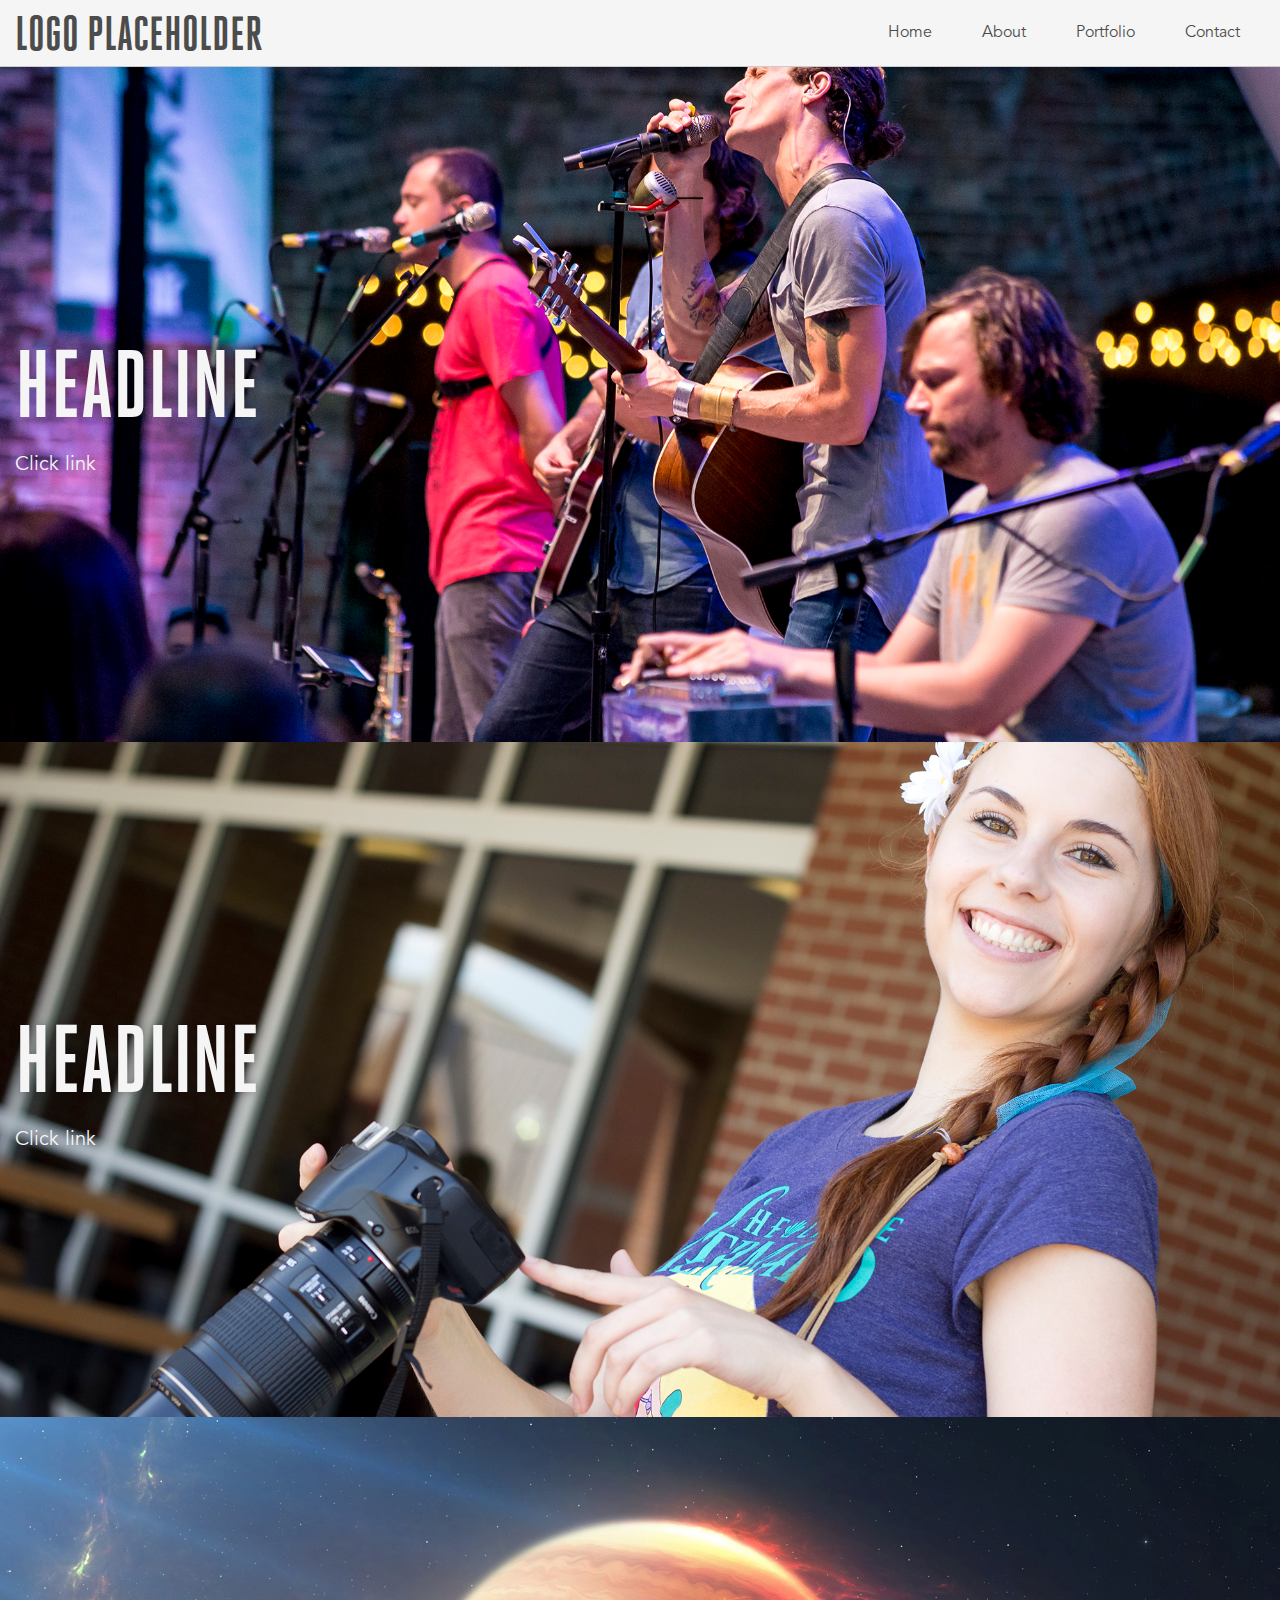
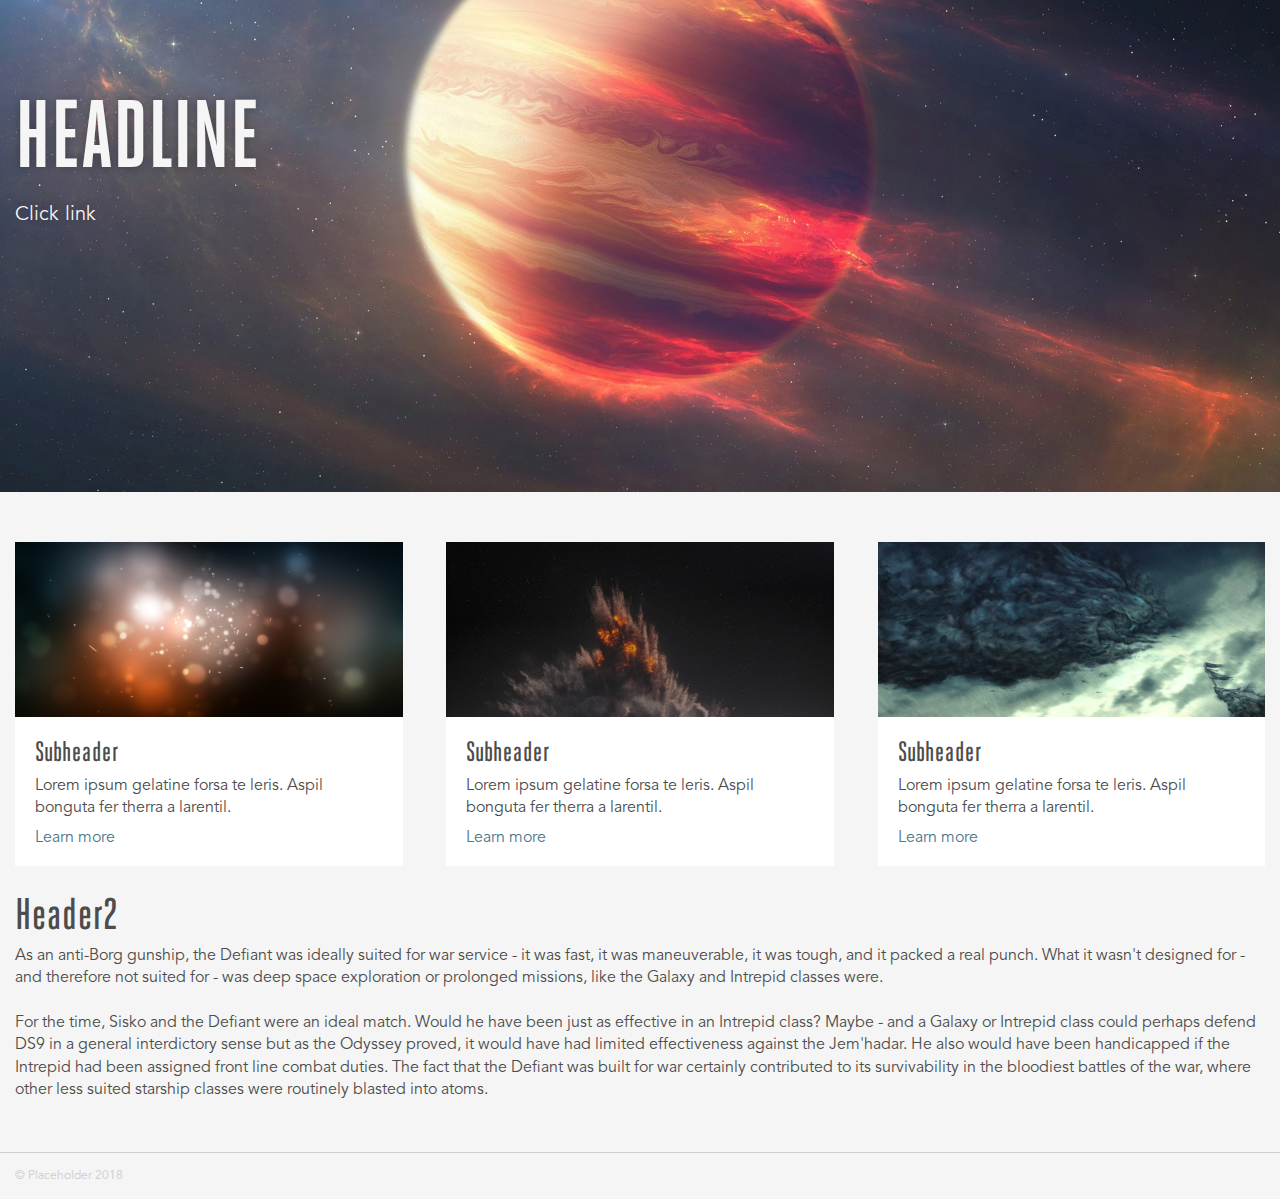
<file: index.html>
<!doctype html>
<html>
<head>
<meta charset="UTF-8">
<title>Untitled Document</title>
	<meta name="viewport" content="width=device-width, initial-scale=1.0">
	<link href="resources/css/reset.css" type="text/css" rel="stylesheet">
	<link href="resources/css/style.css" type="text/css" rel="stylesheet">
	<script src="https://code.jquery.com/jquery-3.2.1.min.js" integrity="sha256-hwg4gsxgFZhOsEEamdOYGBf13FyQuiTwlAQgxVSNgt4=" crossorigin="anonymous"></script>
	<script src ="resources/js/jquery.colorbox.js"></script>
	<script src ="resources/js/jquery.gallery.js"></script>
</head>
<body>
	<!--Header & Menu container-->
	<header>
		<div class="container header">
			<h1 class="logo">Logo Placeholder</h1>
			<nav class="menu" role="navigation">
				<ul>
					<li><a href="index.html">Home</a></li>
					<li><a href="about.html">About</a></li>
					<li class="hassub"><a href="portfolio.html">Portfolio</a>
						<ul class="sub">
							<li><a href="print.html">Design</a></li>
							<li><a href="digital.html">Digital</a></li>
							<li><a href="photography.html">Photography</a></li>
						</ul>
					</li>
					<li><a href="contact.html">Contact</a></li>
				</ul>
			</nav>
		</div>
	</header>
	<!--Main Section-->
	<div class="lazy slider">
		<div class="hero" style="background-image: url('resources/images/rtr.jpg');">
			<div class="container">
				<h1>Headline</h1>
				<a href="#">Click link</a>
			</div>
		</div>
		<div class="hero" style="background-image: url('resources/images/re2.jpg');">
			<div class="container">
				<h1>Headline</h1>
				<a href="#">Click link</a>
			</div>
		</div>
		<div class="hero" style="background-image: url('resources/images/spacefire.jpg');">
			<div class="container">
				<h1>Headline</h1>
				<a href="#">Click link</a>
			</div>
		</div>
	</div>
	<!--Home Content-->
	<div class="main">
		<div class="container">
			<div class="card">
				<div class="splash">
					<img alt="" src="resources/images/bokeh.JPG">
				</div>
				<div class="teaser">
					<h3>Subheader</h3>
					<p>Lorem ipsum gelatine forsa te leris. Aspil bonguta fer therra a larentil.</p>
					<a href="#" class="link">Learn more</a>
				</div>
			</div>
			<div class="card">
				<div class="splash">
					<img alt="" src="resources/images/DS.jpg">
				</div>
				<div class="teaser">
					<h3>Subheader</h3>
					<p>Lorem ipsum gelatine forsa te leris. Aspil bonguta fer therra a larentil.</p>
					<a href="#" class="link">Learn more</a>
				</div>
			</div>
			<div class="card">
				<div class="splash">
					<img alt="" src="resources/images/crywolf.jpg">
				</div>
				<div class="teaser">
					<h3>Subheader</h3>
					<p>Lorem ipsum gelatine forsa te leris. Aspil bonguta fer therra a larentil.</p>
					<a href="#" class="link">Learn more</a>
				</div>
			</div>
			<div class="longcopy">
				<h2>Header2</h2>
				<p>As an anti-Borg gunship, the Defiant was ideally suited for war service - it was fast, it was maneuverable, it was tough, and it packed a real punch. What it wasn't designed for - and therefore not suited for - was deep space exploration or prolonged missions, like the Galaxy and Intrepid classes were.<br><br>
				For the time, Sisko and the Defiant were an ideal match. Would he have been just as effective in an Intrepid class? Maybe - and a Galaxy or Intrepid class could perhaps defend DS9 in a general interdictory sense but as the Odyssey proved, it would have had limited effectiveness against the Jem'hadar. He also would have been handicapped if the Intrepid had been assigned front line combat duties. The fact that the Defiant was built for war certainly contributed to its survivability in the bloodiest battles of the war, where other less suited starship classes were routinely blasted into atoms.</p>
			</div>
		</div>
	</div>
	<!--Footer Content-->
	<footer>
		<div class="container">
			<p class="copyright">© Placeholder 2018</p>
		</div>
	</footer>
</body>
</html>
</file>
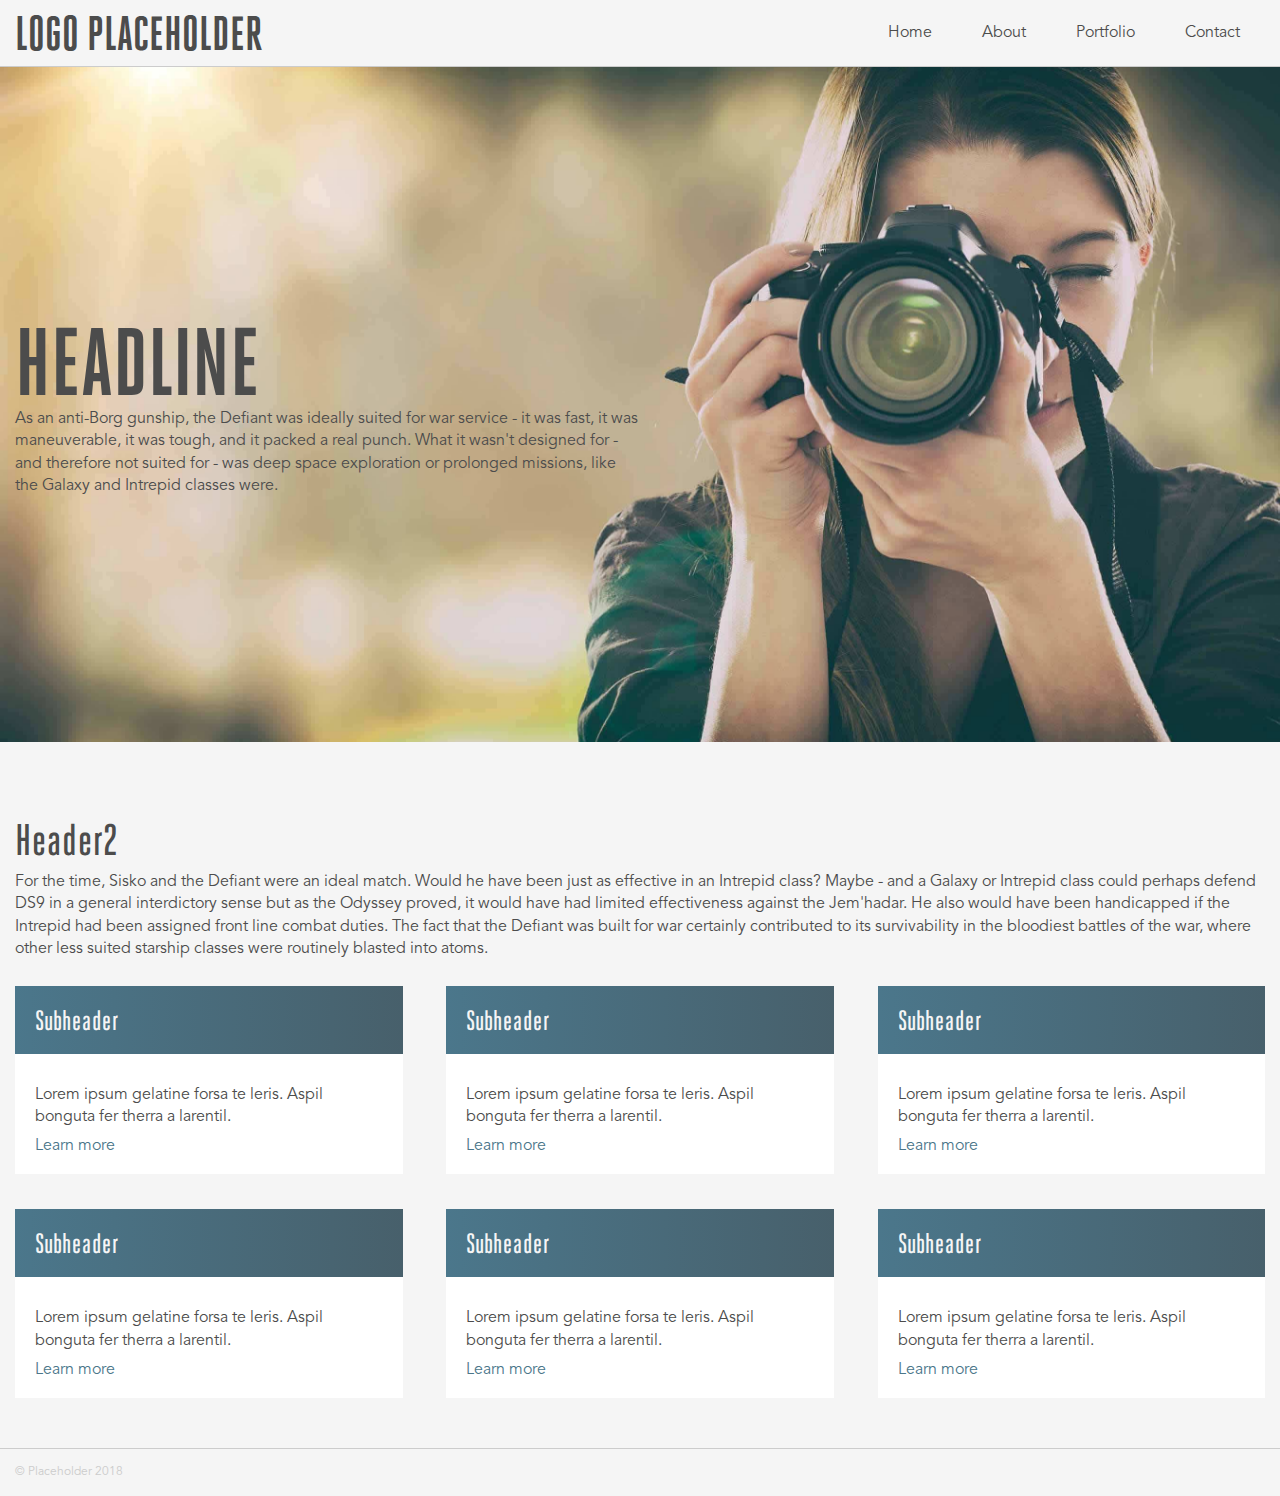
<file: about.html>
<!doctype html>
<html>
<head>
<meta charset="UTF-8">
<title>Untitled Document</title>
	<meta name="viewport" content="width=device-width, initial-scale=1.0">
	<link href="resources/css/reset.css" type="text/css" rel="stylesheet">
	<link href="resources/css/style.css" type="text/css" rel="stylesheet">
	<script src="https://code.jquery.com/jquery-3.2.1.min.js" integrity="sha256-hwg4gsxgFZhOsEEamdOYGBf13FyQuiTwlAQgxVSNgt4=" crossorigin="anonymous"></script>
	<script src ="resources/js/jquery.colorbox.js"></script>
	<script src ="resources/js/jquery.gallery.js"></script>
</head>
<body>
	<!--Header & Menu container-->
	<header>
		<div class="container header">
			<h1 class="logo">Logo Placeholder</h1>
			<nav class="menu" role="navigation">
				<ul>
					<li><a href="index.html">Home</a></li>
					<li><a href="about.html">About</a></li>
					<li class="hassub"><a href="portfolio.html">Portfolio</a>
						<ul class="sub">
							<li><a href="print.html">Design</a></li>
							<li><a href="digital.html">Digital</a></li>
							<li><a href="photography.html">Photography</a></li>
						</ul>
					</li>
					<li><a href="contact.html">Contact</a></li>
				</ul>
			</nav>
		</div>
	</header>
	<!--Main Section-->
	<div class="hero about" style="background-image: url('resources/images/photographer.jpg');">
		<div class="container">
			<h1>Headline</h1>
			<p>As an anti-Borg gunship, the Defiant was ideally suited for war service - it was fast, it was maneuverable, it was tough, and it packed a real punch. What it wasn't designed for - and therefore not suited for - was deep space exploration or prolonged missions, like the Galaxy and Intrepid classes were.</p>
		</div>
	</div>
	<!--Home Content-->
	<div class="main about">
		<div class="container">
			<div class="longcopy">
				<h2>Header2</h2>
				<p>For the time, Sisko and the Defiant were an ideal match. Would he have been just as effective in an Intrepid class? Maybe - and a Galaxy or Intrepid class could perhaps defend DS9 in a general interdictory sense but as the Odyssey proved, it would have had limited effectiveness against the Jem'hadar. He also would have been handicapped if the Intrepid had been assigned front line combat duties. The fact that the Defiant was built for war certainly contributed to its survivability in the bloodiest battles of the war, where other less suited starship classes were routinely blasted into atoms.</p>
			</div>
			<div class="card">
				<div class="splash">
					<h3>Subheader</h3>
				</div>
				<div class="teaser">
					<p>Lorem ipsum gelatine forsa te leris. Aspil bonguta fer therra a larentil.</p>
					<a href="#" class="link">Learn more</a>
				</div>
			</div>
			<div class="card">
				<div class="splash">
					<h3>Subheader</h3>
				</div>
				<div class="teaser">
					<p>Lorem ipsum gelatine forsa te leris. Aspil bonguta fer therra a larentil.</p>
					<a href="#" class="link">Learn more</a>
				</div>
			</div>
			<div class="card">
				<div class="splash">
					<h3>Subheader</h3>
				</div>
				<div class="teaser">
					<p>Lorem ipsum gelatine forsa te leris. Aspil bonguta fer therra a larentil.</p>
					<a href="#" class="link">Learn more</a>
				</div>
			</div>
			<div class="card">
				<div class="splash">
					<h3>Subheader</h3>
				</div>
				<div class="teaser">
					<p>Lorem ipsum gelatine forsa te leris. Aspil bonguta fer therra a larentil.</p>
					<a href="#" class="link">Learn more</a>
				</div>
			</div>
			<div class="card">
				<div class="splash">
					<h3>Subheader</h3>
				</div>
				<div class="teaser">
					<p>Lorem ipsum gelatine forsa te leris. Aspil bonguta fer therra a larentil.</p>
					<a href="#" class="link">Learn more</a>
				</div>
			</div>
			<div class="card">
				<div class="splash">
					<h3>Subheader</h3>
				</div>
				<div class="teaser">
					<p>Lorem ipsum gelatine forsa te leris. Aspil bonguta fer therra a larentil.</p>
					<a href="#" class="link">Learn more</a>
				</div>
			</div>
		</div>
	</div>
	<!--Footer Content-->
	<footer>
		<div class="container">
			<p class="copyright">© Placeholder 2018</p>
		</div>
	</footer>
</body>
</html>
</file>
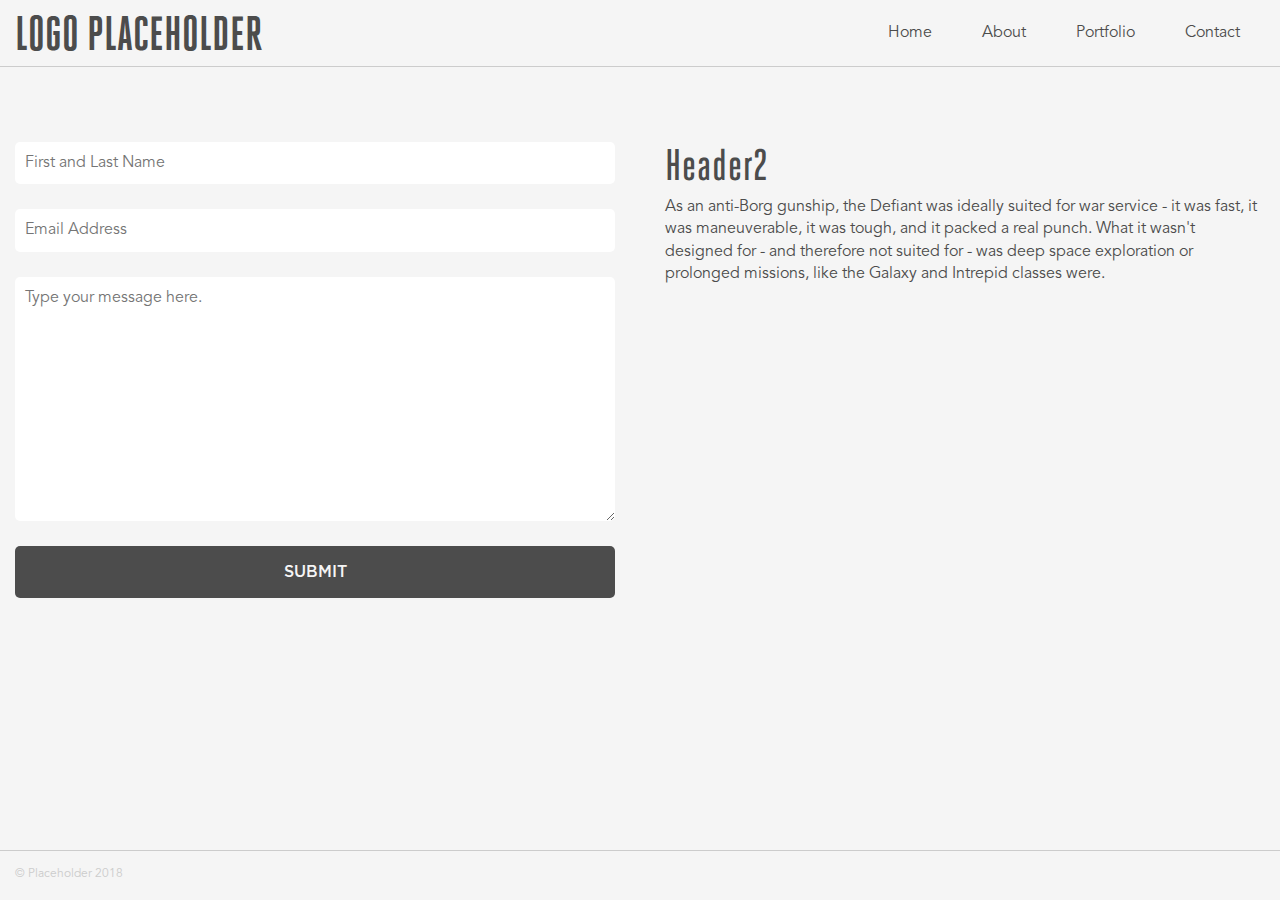
<file: contact.html>
<!doctype html>
<html>
<head>
<meta charset="UTF-8">
<title>Untitled Document</title>
	<meta name="viewport" content="width=device-width, initial-scale=1.0">
	<link href="resources/css/reset.css" type="text/css" rel="stylesheet">
	<link href="resources/css/style.css" type="text/css" rel="stylesheet">
	<script src="https://code.jquery.com/jquery-3.2.1.min.js" integrity="sha256-hwg4gsxgFZhOsEEamdOYGBf13FyQuiTwlAQgxVSNgt4=" crossorigin="anonymous"></script>
	<script src ="resources/js/jquery.colorbox.js"></script>
	<script src ="resources/js/jquery.gallery.js"></script>
</head>
<body>
	<!--Header & Menu container-->
	<header>
		<div class="container header">
			<h1 class="logo">Logo Placeholder</h1>
			<nav class="menu" role="navigation">
				<ul>
					<li><a href="index.html">Home</a></li>
					<li><a href="about.html">About</a></li>
					<li class="hassub"><a href="portfolio.html">Portfolio</a>
						<ul class="sub">
							<li><a href="print.html">Design</a></li>
							<li><a href="digital.html">Digital</a></li>
							<li><a href="photography.html">Photography</a></li>
						</ul>
					</li>
					<li><a href="contact.html">Contact</a></li>
				</ul>
			</nav>
		</div>
	</header>
	<!--Contact Content-->
	<div class="main contact">
		<div class="container">
			<form method="post" action="https://formspree.io/jwilliams@peacecenter.org">
				<input name="Name" type="text" class="small" tabindex="1" onkeyup="" required placeholder="First and Last Name" />
				<input name="Email" type="text" class="small" tabindex="2" onkeyup="" required placeholder="Email Address" />
				<textarea name="Message" class="large" spellcheck="true" rows="10" cols="50" tabindex="3" onkeyup="" required placeholder="Type your message here."></textarea>
				<input id="saveForm" name="saveForm" class="btTxt submit" type="submit" value="Submit" />
				<input type="hidden" name="_next" value="https://jeremyd1991.github.io/showcase/" />
			</form>
			<div class="longcopy">
				<h2>Header2</h2>
				<p>As an anti-Borg gunship, the Defiant was ideally suited for war service - it was fast, it was maneuverable, it was tough, and it packed a real punch. What it wasn't designed for - and therefore not suited for - was deep space exploration or prolonged missions, like the Galaxy and Intrepid classes were.</p>
			</div>
		</div>
	</div>
	<!--Footer Content-->
	<footer>
		<div class="container">
			<p class="copyright">© Placeholder 2018</p>
		</div>
	</footer>
</body>
</html>
</file>
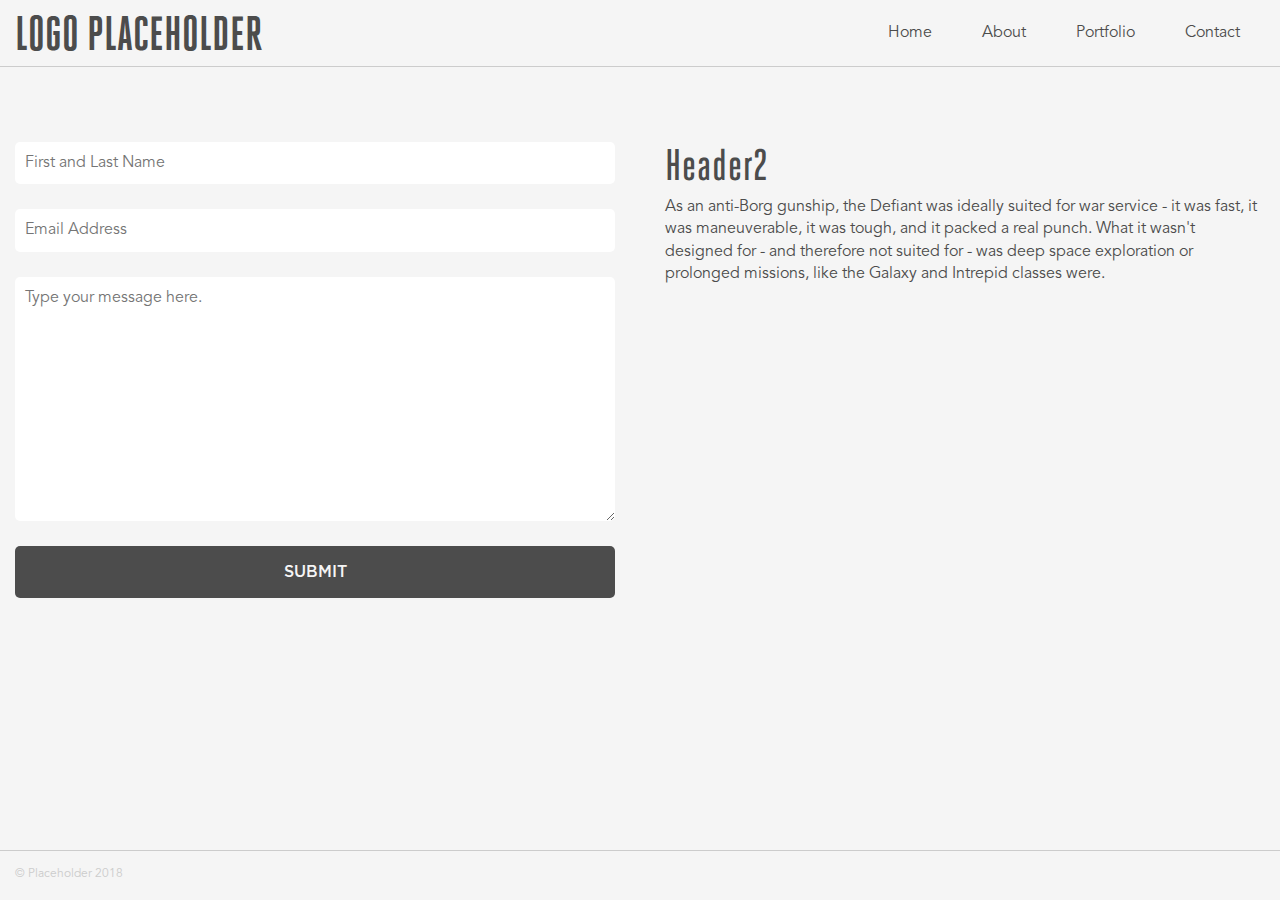
<file: contacttest.html>
<!doctype html>
<html>
<head>
<meta charset="UTF-8">
<title>Untitled Document</title>
	<meta name="viewport" content="width=device-width, initial-scale=1.0">
	<link href="resources/css/reset.css" type="text/css" rel="stylesheet">
	<link href="resources/css/style.css" type="text/css" rel="stylesheet">
	<script src="https://code.jquery.com/jquery-3.2.1.min.js" integrity="sha256-hwg4gsxgFZhOsEEamdOYGBf13FyQuiTwlAQgxVSNgt4=" crossorigin="anonymous"></script>
	<script src ="resources/js/jquery.colorbox.js"></script>
	<script src ="resources/js/jquery.gallery.js"></script>
</head>
<body>
	<!--Header & Menu container-->
	<header>
		<div class="container header">
			<h1 class="logo">Logo Placeholder</h1>
			<nav class="menu" role="navigation">
				<ul>
					<li><a href="index.html">Home</a></li>
					<li><a href="about.html">About</a></li>
					<li class="hassub"><a href="portfolio.html">Portfolio</a>
						<ul class="sub">
							<li><a href="print.html">Design</a></li>
							<li><a href="digital.html">Digital</a></li>
							<li><a href="photography.html">Photography</a></li>
						</ul>
					</li>
					<li><a href="contact.html">Contact</a></li>
				</ul>
			</nav>
		</div>
	</header>
	<!--Contact Content-->
	<div class="main contact">
		<div class="container">
			<form method="post" action="https://formspree.io/jwilliams@peacecenter.org">
				<input name="Name" type="text" class="small" tabindex="1" onkeyup="" required placeholder="First and Last Name" />
				<input name="Email" type="text" class="small" tabindex="2" onkeyup="" required placeholder="Email Address" />
				<textarea name="Message" class="large" spellcheck="true" rows="10" cols="50" tabindex="3" onkeyup="" required placeholder="Type your message here."></textarea>
				<input id="saveForm" name="saveForm" class="btTxt submit" type="submit" value="Submit" />
				<input type="hidden" name="_next" value="index.html" />
			</form>
			<div class="longcopy">
				<h2>Header2</h2>
				<p>As an anti-Borg gunship, the Defiant was ideally suited for war service - it was fast, it was maneuverable, it was tough, and it packed a real punch. What it wasn't designed for - and therefore not suited for - was deep space exploration or prolonged missions, like the Galaxy and Intrepid classes were.</p>
			</div>
		</div>
	</div>
	<!--Footer Content-->
	<footer>
		<div class="container">
			<p class="copyright">© Placeholder 2018</p>
		</div>
	</footer>
</body>
</html>
</file>
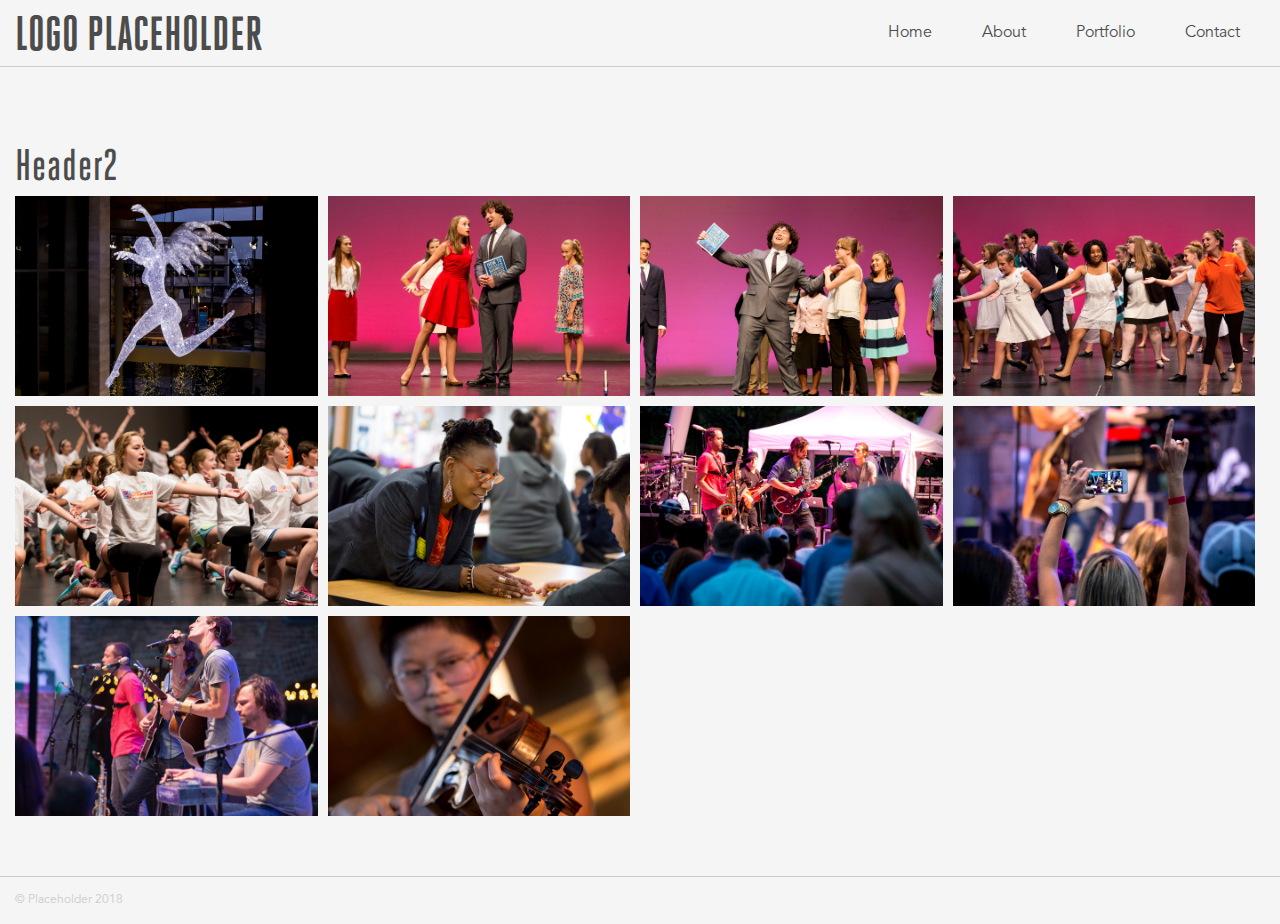
<file: digital.html>
<!doctype html>
<html>
<head>
<meta charset="UTF-8">
<title>Untitled Document</title>
	<meta name="viewport" content="width=device-width, initial-scale=1.0">
	<link href="resources/css/reset.css" type="text/css" rel="stylesheet">
	<link href="resources/css/style.css" type="text/css" rel="stylesheet">
	<script src="https://code.jquery.com/jquery-3.2.1.min.js" integrity="sha256-hwg4gsxgFZhOsEEamdOYGBf13FyQuiTwlAQgxVSNgt4=" crossorigin="anonymous"></script>
	<script src ="resources/js/jquery.colorbox.js"></script>
	<script src ="resources/js/jquery.gallery.js"></script>
</head>
<body>
	<!--Header & Menu container-->
	<header>
		<div class="container header">
			<h1 class="logo">Logo Placeholder</h1>
			<nav class="menu" role="navigation">
				<ul>
					<li><a href="index.html">Home</a></li>
					<li><a href="about.html">About</a></li>
					<li class="hassub"><a href="portfolio.html">Portfolio</a>
						<ul class="sub">
							<li><a href="print.html">Design</a></li>
							<li><a href="digital.html">Digital</a></li>
							<li><a href="photography.html">Photography</a></li>
						</ul>
					</li>
					<li><a href="contact.html">Contact</a></li>
				</ul>
			</nav>
		</div>
	</header>
	<!--Home Content-->
	<div class="main photography">
		<div class="container">
			<div class="longcopy">
				<h2>Header2</h2>
			</div>
			<div class="holder">
				<div class="thumb">
					<a class="gallery" href="resources/images/aerabella.jpg" title="Aerabella at the Peace Center"><img alt="Areabella" src="resources/images/aerabella.jpg"></a>
				</div>
				<div class="thumb">
					<a class="gallery" href="resources/images/cbroadway1.jpg" title="Camp Broadway at the Peace Center"><img alt="Camp Broadway" src="resources/images/cbroadway1.jpg"></a>
				</div>
				<div class="thumb">
					<a class="gallery" href="resources/images/cbroadway2.jpg" title="Camp Broadway at the Peace Center"><img alt="Camp Broadway" src="resources/images/cbroadway2.jpg"></a>
				</div>
				<div class="thumb">
					<a class="gallery" href="resources/images/cbroadway3.jpg" title="Camp Broadway at the Peace Center"><img alt="Camp Broadway" src="resources/images/cbroadway3.jpg"></a>
				</div>
				<div class="thumb">
					<a class="gallery" href="resources/images/cbroadway4.jpg" title="Camp Broadway at the Peace Center"><img alt="Camp Broadway" src="resources/images/cbroadway4.jpg"></a>
				</div>
				<div class="thumb">
					<a class="gallery" href="resources/images/glenis.jpg" title="Glenis Redmond, Peace Center poet-in-residence"><img alt="Glenis Redmond" src="resources/images/glenis.jpg"></a>
				</div>
				<div class="thumb">
					<a class="gallery" href="resources/images/revivalists.jpg" title="Rock the River Concert Series"><img alt="Rock the River" src="resources/images/revivalists.jpg"></a>
				</div>
				<div class="thumb">
					<a class="gallery" href="resources/images/revivalistsphone.jpg" title="Rock the River Concert Series"><img alt="Rock the River" src="resources/images/revivalistsphone.jpg"></a>
				</div>
				<div class="thumb">
					<a class="gallery" href="resources/images/revivalistsstage.jpg" title="Rock the River Concert Series"><img alt="Rock the River" src="resources/images/revivalistsstage.jpg"></a>
				</div>
				<div class="thumb">
					<a class="gallery" href="resources/images/violin.jpg" title="Violinst"><img alt="Violin" src="resources/images/violin.jpg"></a>
				</div>
			</div>
		</div>
	</div>
	<!--Footer Content-->
	<footer>
		<div class="container">
			<p class="copyright">© Placeholder 2018</p>
		</div>
	</footer>
</body>
</html>
</file>
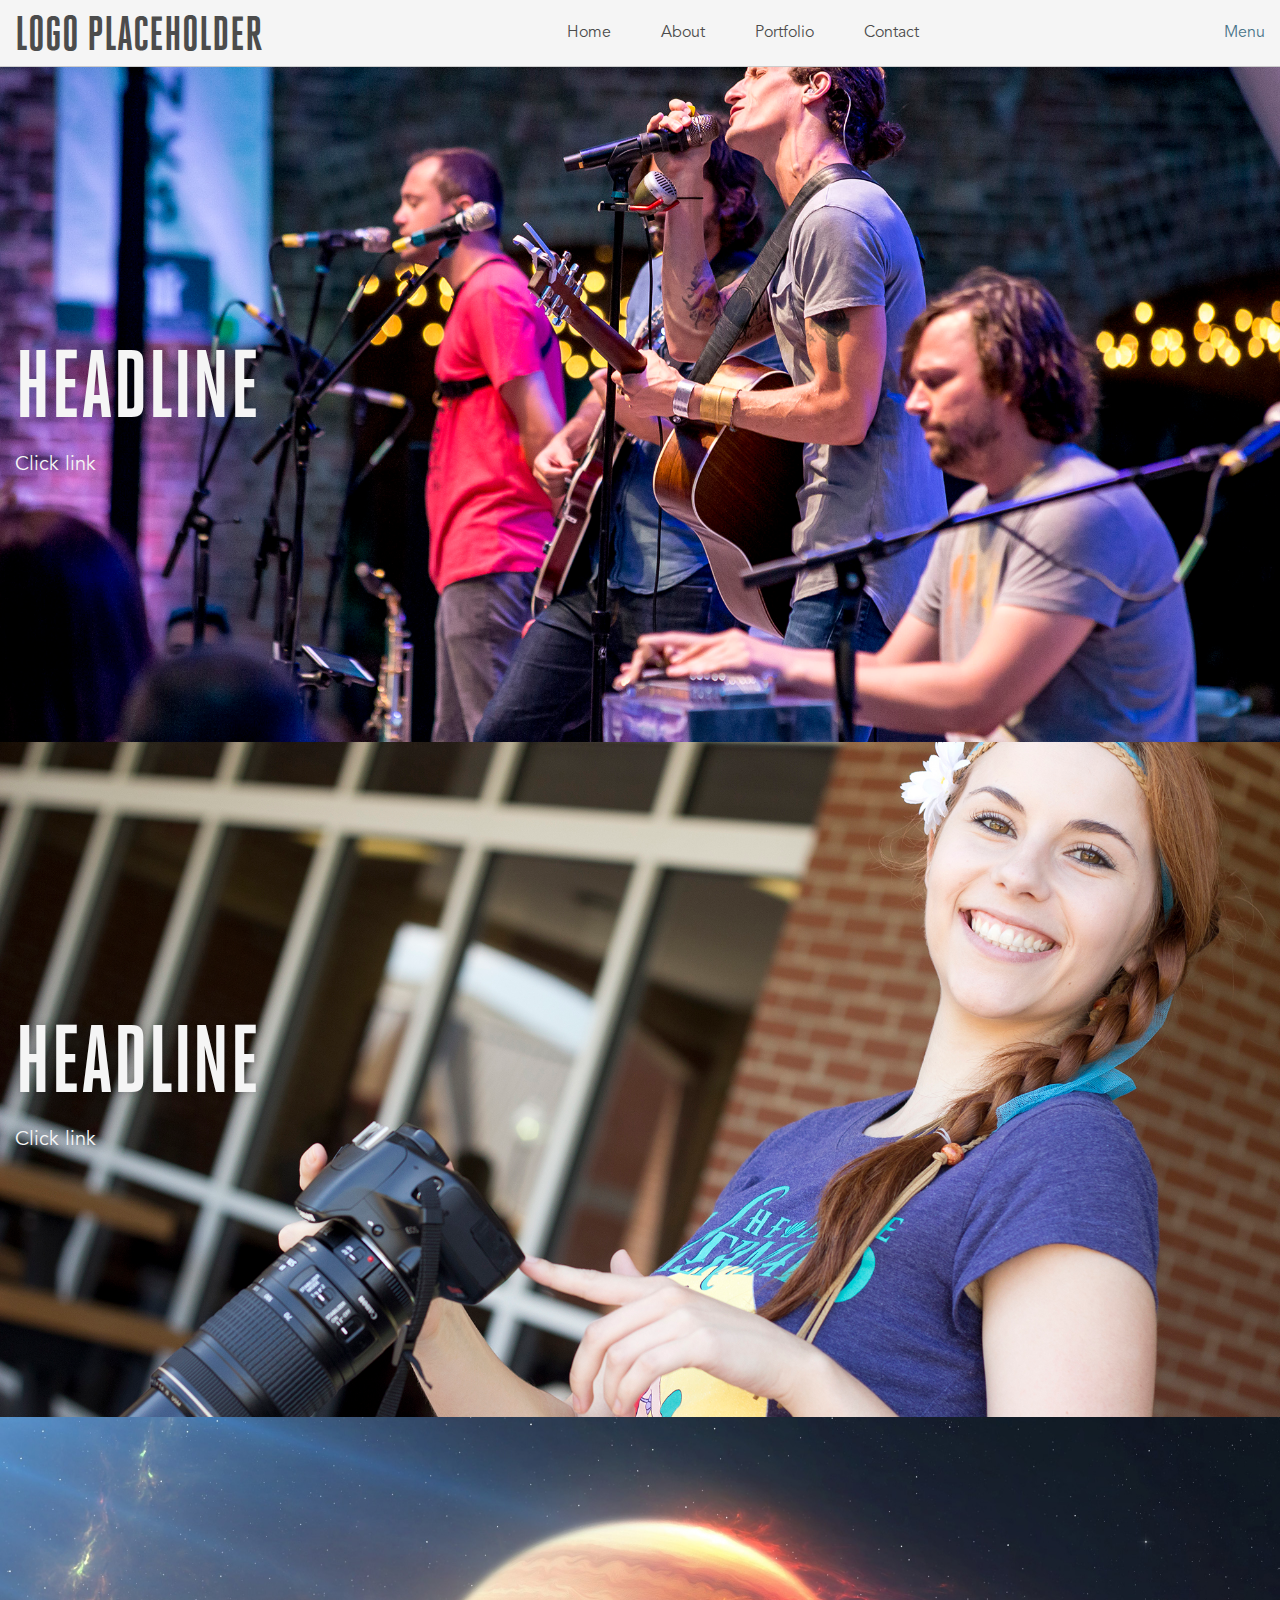
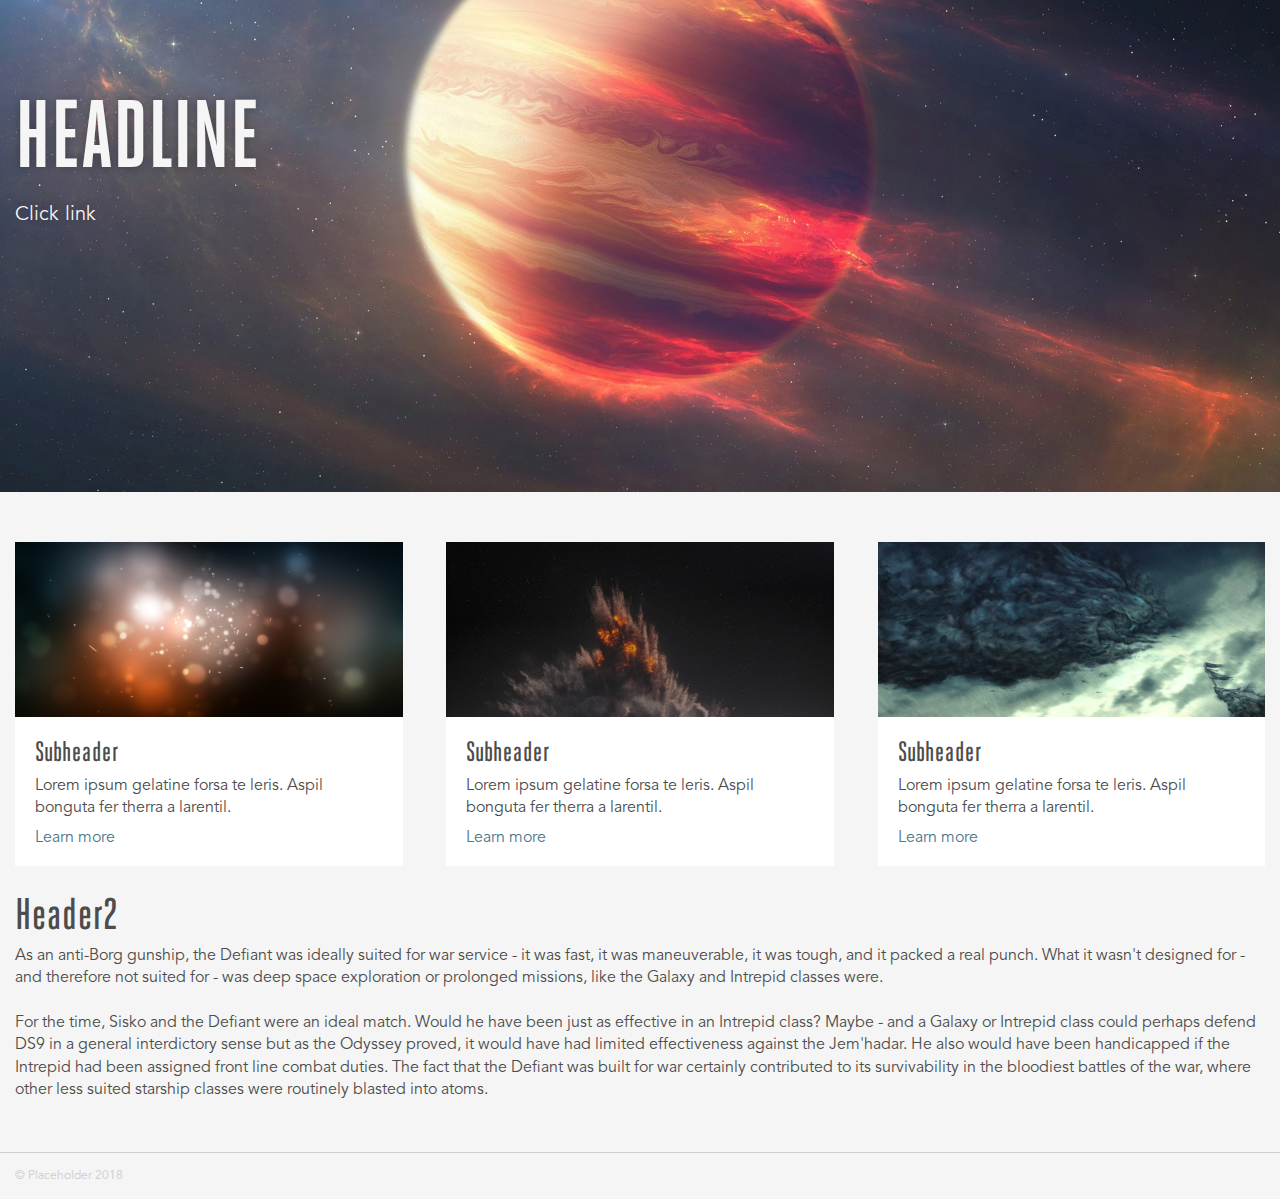
<file: indexm.html>
<!doctype html>
<html>
<head>
<meta charset="UTF-8">
<title>Untitled Document</title>
	<meta name="viewport" content="width=device-width, initial-scale=1.0">
	<link href="resources/css/reset.css" type="text/css" rel="stylesheet">
	<link href="resources/css/style.css" type="text/css" rel="stylesheet">
	<script src="https://code.jquery.com/jquery-3.2.1.min.js" integrity="sha256-hwg4gsxgFZhOsEEamdOYGBf13FyQuiTwlAQgxVSNgt4=" crossorigin="anonymous"></script>
	<script src ="resources/js/jquery.colorbox.js"></script>
	<script src ="resources/js/jquery.gallery.js"></script>
</head>
<body>
	<!--Header & Menu container-->
	<header>
		<div class="container header">
			<h1 class="logo">Logo Placeholder</h1>
			<nav class="menu" role="navigation">
				<ul>
					<li><a href="index.html">Home</a></li>
					<li><a href="about.html">About</a></li>
					<li class="hassub"><a href="portfolio.html">Portfolio</a>
						<ul class="sub">
							<li><a href="print.html">Design</a></li>
							<li><a href="digital.html">Digital</a></li>
							<li><a href="photography.html">Photography</a></li>
						</ul>
					</li>
					<li><a href="contact.html">Contact</a></li>
				</ul>
			</nav>
			<nav class="menumobile" role="navigation">
				<ul>
					<li class="hassub mobile"><a href="#" class="toggle">Menu</a>
						<ul class="sub">
							<li><a href="index.html">Home</a></li>
							<li><a href="about.html">About</a></li>
							<li><a href="portfolio.html">Portfolio</a></li>
							<li><a href="contact.html">Contact</a></li>
						</ul>
					</li>
				</ul>
			</nav>
		</div>
	</header>
	<!--Main Section-->
	<div class="lazy slider">
		<div class="hero" style="background-image: url('resources/images/rtr.jpg');">
			<div class="container">
				<h1>Headline</h1>
				<a href="#">Click link</a>
			</div>
		</div>
		<div class="hero" style="background-image: url('resources/images/re2.jpg');">
			<div class="container">
				<h1>Headline</h1>
				<a href="#">Click link</a>
			</div>
		</div>
		<div class="hero" style="background-image: url('resources/images/spacefire.jpg');">
			<div class="container">
				<h1>Headline</h1>
				<a href="#">Click link</a>
			</div>
		</div>
	</div>
	<!--Home Content-->
	<div class="main">
		<div class="container">
			<div class="card">
				<div class="splash">
					<img alt="" src="resources/images/bokeh.JPG">
				</div>
				<div class="teaser">
					<h3>Subheader</h3>
					<p>Lorem ipsum gelatine forsa te leris. Aspil bonguta fer therra a larentil.</p>
					<a href="#" class="link">Learn more</a>
				</div>
			</div>
			<div class="card">
				<div class="splash">
					<img alt="" src="resources/images/DS.jpg">
				</div>
				<div class="teaser">
					<h3>Subheader</h3>
					<p>Lorem ipsum gelatine forsa te leris. Aspil bonguta fer therra a larentil.</p>
					<a href="#" class="link">Learn more</a>
				</div>
			</div>
			<div class="card">
				<div class="splash">
					<img alt="" src="resources/images/crywolf.jpg">
				</div>
				<div class="teaser">
					<h3>Subheader</h3>
					<p>Lorem ipsum gelatine forsa te leris. Aspil bonguta fer therra a larentil.</p>
					<a href="#" class="link">Learn more</a>
				</div>
			</div>
			<div class="longcopy">
				<h2>Header2</h2>
				<p>As an anti-Borg gunship, the Defiant was ideally suited for war service - it was fast, it was maneuverable, it was tough, and it packed a real punch. What it wasn't designed for - and therefore not suited for - was deep space exploration or prolonged missions, like the Galaxy and Intrepid classes were.<br><br>
				For the time, Sisko and the Defiant were an ideal match. Would he have been just as effective in an Intrepid class? Maybe - and a Galaxy or Intrepid class could perhaps defend DS9 in a general interdictory sense but as the Odyssey proved, it would have had limited effectiveness against the Jem'hadar. He also would have been handicapped if the Intrepid had been assigned front line combat duties. The fact that the Defiant was built for war certainly contributed to its survivability in the bloodiest battles of the war, where other less suited starship classes were routinely blasted into atoms.</p>
			</div>
		</div>
	</div>
	<!--Footer Content-->
	<footer>
		<div class="container">
			<p class="copyright">© Placeholder 2018</p>
		</div>
	</footer>
</body>
</html>
</file>
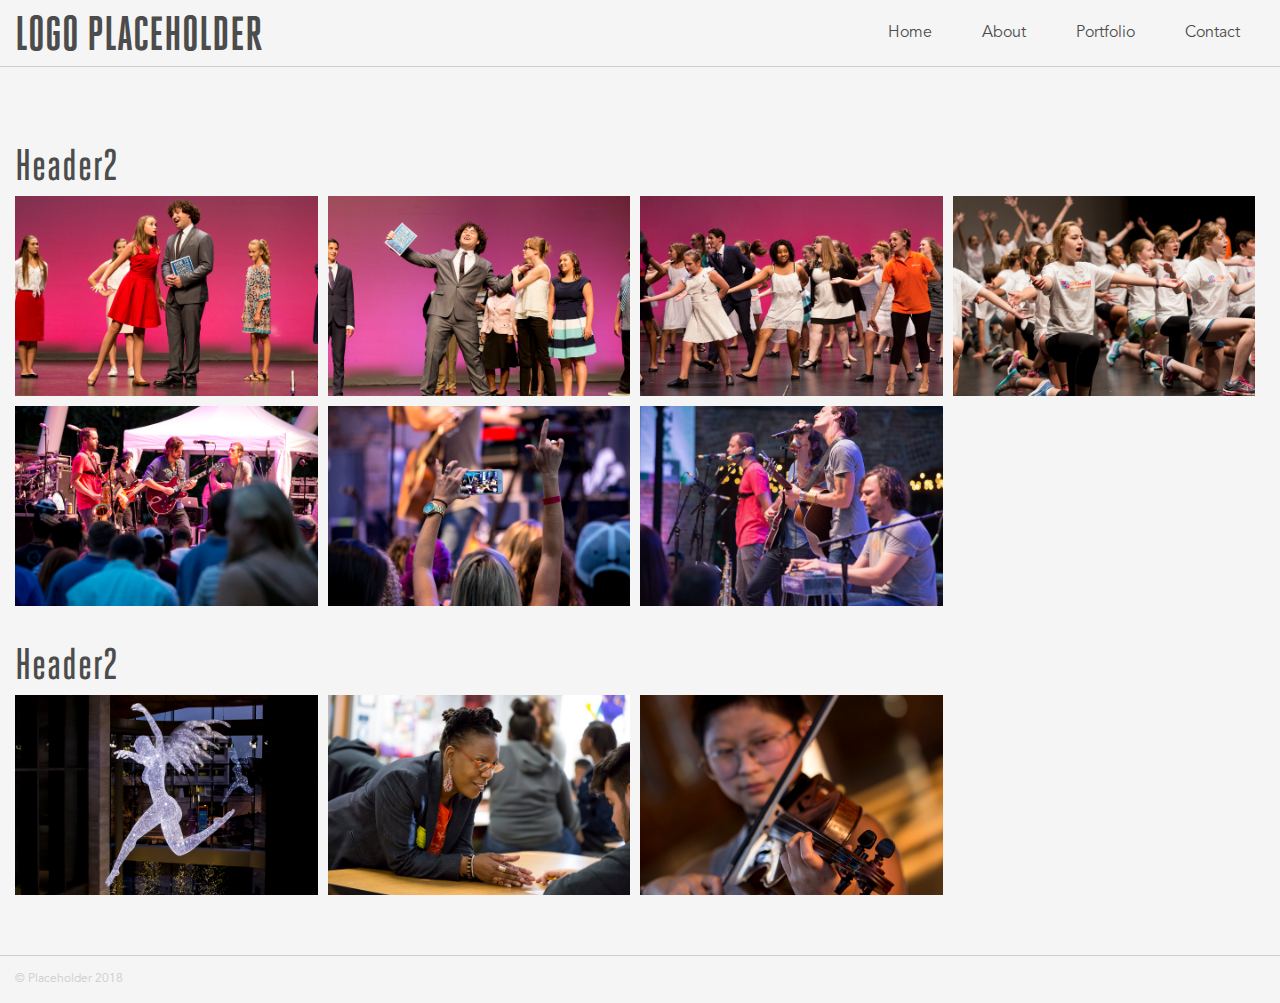
<file: photography.html>
<!doctype html>
<html>
<head>
<meta charset="UTF-8">
<title>Untitled Document</title>
	<meta name="viewport" content="width=device-width, initial-scale=1.0">
	<link href="resources/css/reset.css" type="text/css" rel="stylesheet">
	<link href="resources/css/style.css" type="text/css" rel="stylesheet">
	<script src="https://code.jquery.com/jquery-3.2.1.min.js" integrity="sha256-hwg4gsxgFZhOsEEamdOYGBf13FyQuiTwlAQgxVSNgt4=" crossorigin="anonymous"></script>
	<script src ="resources/js/jquery.colorbox.js"></script>
	<script src ="resources/js/jquery.gallery.js"></script>
</head>
<body>
	<!--Header & Menu container-->
	<header>
		<div class="container header">
			<h1 class="logo">Logo Placeholder</h1>
			<nav class="menu" role="navigation">
				<ul>
					<li><a href="index.html">Home</a></li>
					<li><a href="about.html">About</a></li>
					<li class="hassub"><a href="portfolio.html">Portfolio</a>
						<ul class="sub">
							<li><a href="print.html">Design</a></li>
							<li><a href="digital.html">Digital</a></li>
							<li><a href="photography.html">Photography</a></li>
						</ul>
					</li>
					<li><a href="contact.html">Contact</a></li>
				</ul>
			</nav>
		</div>
	</header>
	<!--Home Content-->
	<div class="main photography">
		<div class="container">
			<div class="longcopy">
				<h2>Header2</h2>
			</div>
			<div class="holder">
				<div class="thumb">
					<a class="gallery" href="resources/images/cbroadway1.jpg" title="Camp Broadway at the Peace Center"><img alt="Camp Broadway" src="resources/images/cbroadway1.jpg"></a>
				</div>
				<div class="thumb">
					<a class="gallery" href="resources/images/cbroadway2.jpg" title="Camp Broadway at the Peace Center"><img alt="Camp Broadway" src="resources/images/cbroadway2.jpg"></a>
				</div>
				<div class="thumb">
					<a class="gallery" href="resources/images/cbroadway3.jpg" title="Camp Broadway at the Peace Center"><img alt="Camp Broadway" src="resources/images/cbroadway3.jpg"></a>
				</div>
				<div class="thumb">
					<a class="gallery" href="resources/images/cbroadway4.jpg" title="Camp Broadway at the Peace Center"><img alt="Camp Broadway" src="resources/images/cbroadway4.jpg"></a>
				</div>
				<div class="thumb">
					<a class="gallery" href="resources/images/revivalists.jpg" title="Rock the River Concert Series"><img alt="Rock the River" src="resources/images/revivalists.jpg"></a>
				</div>
				<div class="thumb">
					<a class="gallery" href="resources/images/revivalistsphone.jpg" title="Rock the River Concert Series"><img alt="Rock the River" src="resources/images/revivalistsphone.jpg"></a>
				</div>
				<div class="thumb">
					<a class="gallery" href="resources/images/revivalistsstage.jpg" title="Rock the River Concert Series"><img alt="Rock the River" src="resources/images/revivalistsstage.jpg"></a>
				</div>
			</div>
			<div class="longcopy">
				<h2>Header2</h2>
			</div>
			<div class="holder">
				<div class="thumb">
					<a class="gallery" href="resources/images/aerabella.jpg" title="Aerabella at the Peace Center"><img alt="Areabella" src="resources/images/aerabella.jpg"></a>
				</div>
				<div class="thumb">
					<a class="gallery" href="resources/images/glenis.jpg" title="Glenis Redmond, Peace Center poet-in-residence"><img alt="Glenis Redmond" src="resources/images/glenis.jpg"></a>
				</div>
				<div class="thumb">
					<a class="gallery" href="resources/images/violin.jpg" title="Violinst"><img alt="Violin" src="resources/images/violin.jpg"></a>
				</div>
			</div>
		</div>
	</div>
	<!--Footer Content-->
	<footer>
		<div class="container">
			<p class="copyright">© Placeholder 2018</p>
		</div>
	</footer>
</body>
</html>
</file>
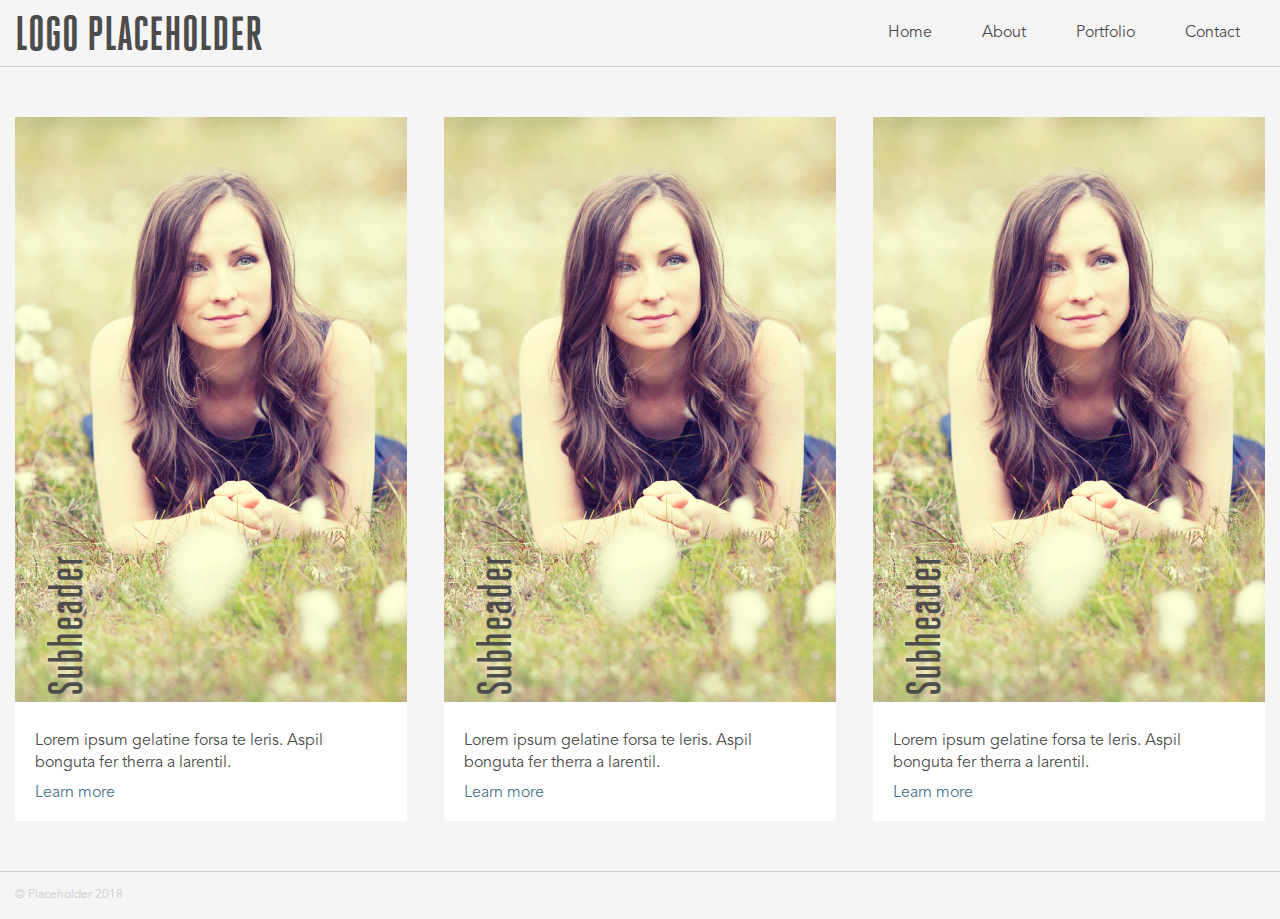
<file: portfolio.html>
<!doctype html>
<html>
<head>
<meta charset="UTF-8">
<title>Untitled Document</title>
	<meta name="viewport" content="width=device-width, initial-scale=1.0">
	<link href="resources/css/reset.css" type="text/css" rel="stylesheet">
	<link href="resources/css/style.css" type="text/css" rel="stylesheet">
	<script src="https://code.jquery.com/jquery-3.2.1.min.js" integrity="sha256-hwg4gsxgFZhOsEEamdOYGBf13FyQuiTwlAQgxVSNgt4=" crossorigin="anonymous"></script>
	<script src ="resources/js/jquery.colorbox.js"></script>
</head>
<body>
	<!--Header & Menu container-->
	<header>
		<div class="container header">
			<h1 class="logo">Logo Placeholder</h1>
			<nav class="menu" role="navigation">
				<ul>
					<li><a href="index.html">Home</a></li>
					<li><a href="about.html">About</a></li>
					<li class="hassub"><a href="portfolio.html">Portfolio</a>
						<ul class="sub">
							<li><a href="print.html">Design</a></li>
							<li><a href="digital.html">Digital</a></li>
							<li><a href="photography.html">Photography</a></li>
						</ul>
					</li>
					<li><a href="contact.html">Contact</a></li>
				</ul>
			</nav>
		</div>
	</header>
	<!--Portfolio Content-->
	<div class="main portfolio">
		<div class="container">
			<div class="card">
				<div class="splash">
					<img alt="" src="resources/images/fowlis.jpg">
				</div>
				<div class="teaser">
					<h3>Subheader</h3>
					<p>Lorem ipsum gelatine forsa te leris. Aspil bonguta fer therra a larentil.</p>
					<a href="#" class="link">Learn more</a>
				</div>
			</div>
			<div class="card">
				<div class="splash">
					<img alt="" src="resources/images/fowlis.jpg">
				</div>
				<div class="teaser">
					<h3>Subheader</h3>
					<p>Lorem ipsum gelatine forsa te leris. Aspil bonguta fer therra a larentil.</p>
					<a href="#" class="link">Learn more</a>
				</div>
			</div>
			<div class="card">
				<div class="splash">
					<img alt="" src="resources/images/fowlis.jpg">
				</div>
				<div class="teaser">
					<h3>Subheader</h3>
					<p>Lorem ipsum gelatine forsa te leris. Aspil bonguta fer therra a larentil.</p>
					<a href="#" class="link">Learn more</a>
				</div>
			</div>
		</div>
	</div>
	<!--Footer Content-->
	<footer>
		<div class="container">
			<p class="copyright">© Placeholder 2018</p>
		</div>
	</footer>
</body>
</html>
</file>
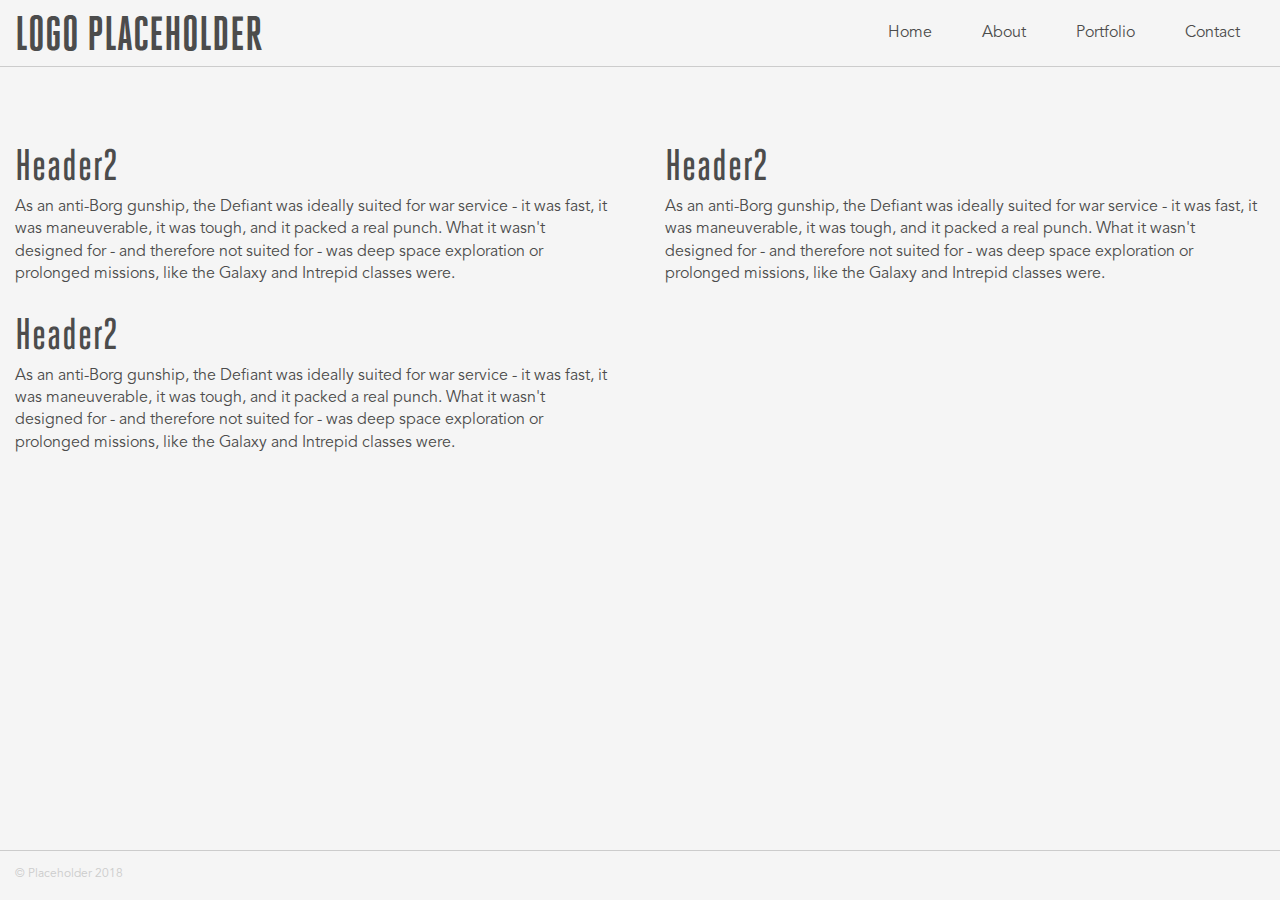
<file: test.html>
<!doctype html>
<html>
<head>
<meta charset="UTF-8">
<title>Untitled Document</title>
	<meta name="viewport" content="width=device-width, initial-scale=1.0">
	<link href="resources/css/reset.css" type="text/css" rel="stylesheet">
	<link href="resources/css/style.css" type="text/css" rel="stylesheet">
	<script src="https://code.jquery.com/jquery-3.2.1.min.js" integrity="sha256-hwg4gsxgFZhOsEEamdOYGBf13FyQuiTwlAQgxVSNgt4=" crossorigin="anonymous"></script>
	<script src ="resources/js/jquery.colorbox.js"></script>
	<script src ="resources/js/jquery.gallery.js"></script>
</head>
<body>
	<!--Header & Menu container-->
	<header>
		<div class="container header">
			<h1 class="logo">Logo Placeholder</h1>
			<nav class="menu" role="navigation">
				<ul>
					<li><a href="index.html">Home</a></li>
					<li><a href="about.html">About</a></li>
					<li class="hassub"><a href="portfolio.html">Portfolio</a>
						<ul class="sub">
							<li><a href="print.html">Design</a></li>
							<li><a href="digital.html">Digital</a></li>
							<li><a href="photography.html">Photography</a></li>
						</ul>
					</li>
					<li><a href="contact.html">Contact</a></li>
				</ul>
			</nav>
		</div>
	</header>
	<!--Contact Content-->
	<div class="main contact">
		<div class="container long">
			<div class="longcopy">
				<h2>Header2</h2>
				<p>As an anti-Borg gunship, the Defiant was ideally suited for war service - it was fast, it was maneuverable, it was tough, and it packed a real punch. What it wasn't designed for - and therefore not suited for - was deep space exploration or prolonged missions, like the Galaxy and Intrepid classes were.</p>
			</div>
			<div class="longcopy">
				<h2>Header2</h2>
				<p>As an anti-Borg gunship, the Defiant was ideally suited for war service - it was fast, it was maneuverable, it was tough, and it packed a real punch. What it wasn't designed for - and therefore not suited for - was deep space exploration or prolonged missions, like the Galaxy and Intrepid classes were.</p>
			</div>
			<div class="longcopy">
				<h2>Header2</h2>
				<p>As an anti-Borg gunship, the Defiant was ideally suited for war service - it was fast, it was maneuverable, it was tough, and it packed a real punch. What it wasn't designed for - and therefore not suited for - was deep space exploration or prolonged missions, like the Galaxy and Intrepid classes were.</p>
			</div>
		</div>
	</div>
	<!--Footer Content-->
	<footer>
		<div class="container">
			<p class="copyright">© Placeholder 2018</p>
		</div>
	</footer>
</body>
</html>
</file>
<file: resources/css/style.css>
html,
body {
	font-size: 16px;
	background-color: #f5f5f5;
	color: #4c4c4c;
	font-family: 'Avenir-Book', Helvetica, Arial, sans-serif;
	overflow-x: hidden;
}

/*Custom Fonts*/

@font-face {
	font-family: Avenir-Light;
	src: url("../fonts/AvenirLTStd-Light.otf");
}

@font-face {
	font-family: Avenir-Book;
	src: url("../fonts/AvenirLTStd-Book.otf");
}

@font-face {
	font-family: Gotham-Thin;
	src: url("../fonts/Gotham-Thin.otf");
}

@font-face {
	font-family: Gotham-Book;
	src: url("../fonts/Gotham-Book.otf");
}

@font-face {
	font-family: Gotham-Medium;
	src: url("../fonts/Gotham-Medium.otf");
}

@font-face {
	font-family: HeroicCondensed-Bold;
	src: url("../fonts/HeroicCondensed-Bold.otf");
}

@font-face {
	font-family: HeroicCondensed-Medium;
	src: url("../fonts/HeroicCondensed-Medium.otf");
}

/*Font Styles*/

a {
	color: #4b768a;
	text-decoration: none;
}

a:hover {
	text-decoration: underline;
}

header a,
header a:hover {
	text-decoration: none;
}

h1 {
	font-family: 'HeroicCondensed-Bold', 'Gotham-Medium', Helvetica, Arial, sans-serif;
	text-transform: uppercase;
	font-size: 3rem;
}

h2,
h3 {
	font-family: 'HeroicCondensed-Medium', 'Gotham-Medium', Helvetica, Arial, sans-serif;
	font-size: 2.75rem;
}

h3 {
	font-size: 1.75rem;
}

p {
	line-height: 1.4;
}

/*Flex parents*/

.container,
header,
.header,
.menu,
.menu ul,
.sub,
.sub li,
.hero,
.splash,
.main,
footer,
form,
.holder {
	display: flex;
}

/*Container Styles*/
.container {
	max-width: 1400px;
	width: 100%;
	padding: 0px 15px;
}

.main.contact,
.main.portfolio {
	min-height: calc(100vh - 217px);
	align-items: flex-start;
}

/*Header Styles*/

header {
	justify-content: center;
	border-bottom: 1px solid #cccccc;
	position: relative;
	z-index: 10;
}

.header {
	justify-content: space-between;
	align-items: center;
}

.menu a {
	color: #4c4c4c;
	padding: 25px;
	transition-duration: 0.3s;
}

.menu a:hover {
	color: #f5f5f5;
	background-color: #4b768a;
	transition-duration: 0.3s;
}

.menu li {
	align-items: center;
	display: flex;
	flex-wrap: wrap;
	position: relative;
	top: 0;
}

.hassub a:hover {
	color: #ffffff;
	background-color: #4b768a;
	transition-duration: 0.3s;
	width: 100%;
}

.hassub ul {
	display: none;
}

.hassub:hover ul {
	display: flex;
	flex-direction: column;
	top: 0;
}

.sub {
	position: absolute;
	margin-top: 66px;
	background-color: #f5f5f5;
}

.sub a {
	padding: 10px 25px;
}

/*Hero*/

.hero {
	height: 75vh;
	min-height: 500px;
	overflow: hidden;
	align-items: center;
	background-color: #cccccc;
	background-size: cover;
	background-position: center;
	justify-content: center;
}

.hero img {
	width: 100%;
}

.hero .container {
	flex-direction: column;
	position: relative;
	z-index: 5;
}

.hero h1 {
	display: block;
	font-size: 6rem;
	width: 100%;
	color: #f5f5f5;
	text-shadow: 0px 0px 10px rgba(0,0,0,0.3);
}

.hero a {
	display: block;
	font-size: 1.25rem;
	text-decoration: none;
	margin-top: 25px;
	color: #f5f5f5;
	text-shadow: 0px 0px 10px rgba(0,0,0,0.3);
}

.hero.about h1 {
	color: #4c4c4c;
	text-shadow: none;
}

.hero.about p {
	width: 50%;
}

/*Body*/

.main {
	padding: 50px 0px;
	justify-content: center;
}

.main.about {
	padding-bottom: 15px;
}

.main .container {
	justify-content: space-between;
	flex-wrap: wrap;
}

.card {
	background-color: #ffffff;
	width: 31%;
}

.about .card {
	margin-bottom: 35px;
}

.splash {
	height: 175px;
	overflow: hidden;
	align-items: center;
}

.about .splash {
	height: auto;
	padding: 20px;
	background: linear-gradient(to right, hsla(199, 30%, 42%, 1), hsla(199, 20%, 35%, 1));
	color: #f5f5f5;
}

.about .splash:hover {
	background: linear-gradient(to right, hsla(199, 20%, 35%, 1), hsla(199, 30%, 42%, 1));
}

.splash img,
.thumb img {
	width: 100%;
	transform: scale(1);
	transition-duration: 0.3s;
}

.splash img:hover,
.thumb img:hover {
	transform: scale(1.1);
	transition-duration: 0.3s;
}

.teaser {
	padding: 20px;
}

.teaser p {
	margin: 10px 0px;
}

.longcopy,
form {
	margin: 25px 0px 0px;
}

.longcopy h2 {
	margin-bottom: 10px;
}

.about .longcopy p {
	margin-bottom: 25px;
}

/*Portfolio*/
.portfolio .card {
	width: calc((100% / 3) - 25px);
}

.portfolio .card:nth-of-type(2) {
	margin: 0 25px;
}

.portfolio .splash {
	height: 65vh;
	display: flex;
	justify-content: center;
}

.portfolio .splash img {
	width: auto;
	height: 65vh;
}

.portfolio h3 {
	position: relative;
	z-index: 15;
	transform: rotate(270deg);
	margin: -50px 0 0 30px;
	max-width: 0px;
	font-size: 3rem;
}

/*Contact*/
.contact .longcopy {
	width: 48%;
}

form {
	width: 48%;
	align-items: center;
	flex-wrap: wrap;
	justify-content: space-between;
}

form ul {
	width: 100%;
}

form label,
.hide {
	display: none;
}

form input {
	width: 100%;
}

input,
textarea {
	font-family: 'Avenir-Book', Helvetica, Arial, sans-serif;
	font-size: 1rem;
	line-height: 1.4;
	margin-bottom: 25px;
	border: 0;
	border-radius: 5px;
}

input:focus,
textarea:focus {
	outline: none;
}

.small {
	padding: 10px;
}

.large {
	padding: 10px;
	min-height: 200px;
	width: 100%;
}

.submit {
	background-color: #4c4c4c;
	color: #f5f5f5;
	padding: 15px;
	text-transform: uppercase;
	font-family: 'Gotham-Medium', Helvetica, Arial, sans-serif;
	transition-duration: 0.3s;
}

.submit:hover {
	background-color: #4b768a;
	transition-duration: 0.3s;
}

.submit:active {
	background-color: #76b758;
	transition-duration: 0.3s;
}

form input:nth-of-type(1),
form input:nth-of-type(2),
form input:nth-of-type(3) {
	width: 100%;
}

/*Gallery*/
.holder {
	flex-wrap: wrap;
}
.thumb {
	margin: 0 10px 10px 0;
	width: calc((100% / 4) - 10px);
	overflow: hidden;
	display: flex;
	align-items: center;
	justify-content: center;
	max-height: 200px;
}

.thumb img {
	transform: scale(1.1);
}

.thumb img:hover {
	transform: scale(1.15);
}

#colorbox {
	outline: none;
	font-family: 'Avenir-Book', Helvetica, Arial, sans-serif;
}

#cboxOverlay {
	background-color: #f5f5f5;
	position: absolute;
	top: 0;
	width: 100vw;
	height: 100vh;
}

#cboxTitle {
	position: absolute;
	top: 0;
	margin-top: -25px;
	color: #4c4c4c;
}

#cboxCurrent {
	display: none;
}

#colorbox button {
	position: absolute;
	top: 0;
	right: 0;
	margin-top: -25px;
	border: 0;
	background: none;
	font-size: 1rem;
	outline: none;
}

#colorbox button:hover {
	color: #4b768a;
}

#cboxPrevious {
	margin-right: 50px;
}

#cboxNext {
	margin-right: 25px;
}

#cboxContent {
	background-color: #e0e0e0;
}

#cboxLoadedContent {
	overflow: hidden!important;
}

/*Footer*/

footer {
	justify-content: center;
	padding: 15px 0px;
	border-top: 1px solid #cccccc;
	color: #cccccc;
	font-size: 0.75rem;
}

/*Slick Styles*/

/* Slider */
.slick-slider
{
    position: relative;

    display: block;
    box-sizing: border-box;

    -webkit-user-select: none;
       -moz-user-select: none;
        -ms-user-select: none;
            user-select: none;

    -webkit-touch-callout: none;
    -khtml-user-select: none;
    -ms-touch-action: pan-y;
        touch-action: pan-y;
    -webkit-tap-highlight-color: transparent;
}

.slick-list
{
    position: relative;

    display: block;
    overflow: hidden;

    margin: 0;
    padding: 0;
}
.slick-list:focus
{
    outline: none;
}
.slick-list.dragging
{
    cursor: pointer;
    cursor: hand;
}

.slick-slider .slick-track,
.slick-slider .slick-list
{
    -webkit-transform: translate3d(0, 0, 0);
       -moz-transform: translate3d(0, 0, 0);
        -ms-transform: translate3d(0, 0, 0);
         -o-transform: translate3d(0, 0, 0);
            transform: translate3d(0, 0, 0);
}

.slick-track
{
    position: relative;
    top: 0;
    left: 0;

    display: block;
    margin-left: auto;
    margin-right: auto;
}
.slick-track:before,
.slick-track:after
{
    display: table;

    content: '';
}
.slick-track:after
{
    clear: both;
}
.slick-loading .slick-track
{
    visibility: hidden;
}

.slick-slide
{
    display: none;
    float: left;
	width: 100vw;
    height: 75vh;
    min-height: 1px;
}
[dir='rtl'] .slick-slide
{
    float: right;
}
.slick-slide img
{
    display: block;
}
.slick-slide.slick-loading img
{
    display: none;
}
.slick-slide.dragging img
{
    pointer-events: none;
}
.slick-initialized .slick-slide
{
    display: flex;
}
.slick-loading .slick-slide
{
    visibility: hidden;
}
.slick-vertical .slick-slide
{
    display: block;

    height: auto;

    border: 1px solid transparent;
}
.slick-arrow.slick-hidden {
    display: none;
}

.slick-arrow {
	font-family: 'HeroicCondensed-Bold', Helvetica, Arial, sans-serif;
	border: none;
	background: none;
	position: absolute;
	z-index: 10;
	margin-top: calc(75vh / 2);
	color: #f5f5f5;
	font-size: 2rem;
}

.slick-arrow:focus {
	outline: none;
}

.slick-prev {
	left: 0;
	margin-left: 25px;
}

.slick-next {
	right: 0;
	top: 0;
	margin-right: 25px;
}
/*Slick End*/

@media only screen and (max-width: 900px) {
	html,
	body {
		font-size: 15px;
	}
	
	.container {
		max-width: 700px;
	}
	
	.main {
		padding: 30px 0px;
	}
	
	.splash {
		height: 125px;
	}
	
	.about .card {
		width: 49%;
	}
	
	.hero,
	.slick-slide {
		height: 40vh;
	}
	
	.slick-arrow {
		margin-top: calc(40vh / 2);
		opacity: 0;
	}
	
	.thumb {
		max-height: 125px;
	}
	
	.thumb img {
		transform: scale(1.2);
	}

	.thumb img:hover {
		transform: scale(1.25);
	}
	
	.portfolio .card,
	.portfolio .card:nth-of-type(2) {
		width: 100%;
		margin: 0 0 30px 0;
	}
	
	.portfolio .card,
	.portfolio .splash {
		max-height: 300px;
	}
	
	.portfolio .splash img {
		width: 100%;
		height: auto;
	}
	
	.portfolio h3 {
		transform: rotate(0deg);
		margin: -60px 0 0 20px;
	}
	
	#colorbox,
	#cboxContent, 
	#cboxLoadedContent,
	.cboxPhoto {
		width: auto!important;
		max-width: 90vw!important;
		height: auto!important;
		left: 0!important;
		right: 0!important;
		margin: 0 auto;
	}
	
	.contact .container {
		flex-direction: column-reverse;
	}
	
	.contact .longcopy,
	form {
		width: 100%;
	}
	
}

@media only screen and (max-width: 500px) {
	
	.menu {
		display: none;
	}
	
	.sub {
		display: flex!important;
		flex-direction: column;
		top: 0;
		right: 0;
		width: 100%;
		height: 50vh;
		margin-top: -50vh;
		transition-duration: 0.3s;
	}
	
	.active {
		top: 0;
		margin-top: 50px;
		transition-duration: 0.3s;
	}
	
	.card {
		width: 100%;
		margin-top: 30px;
	}
	
	.card:first-of-type {
		margin-top: 0px;
	}
	
	.about .card {
		width: 100%;
		margin-top: 0px;
	}
	
	.portfolio .card, .portfolio .splash {
		max-height: 175px;
	}
	
	.thumb {
		width: calc((100% / 2) - 10px);
	}
	
}
</file>
